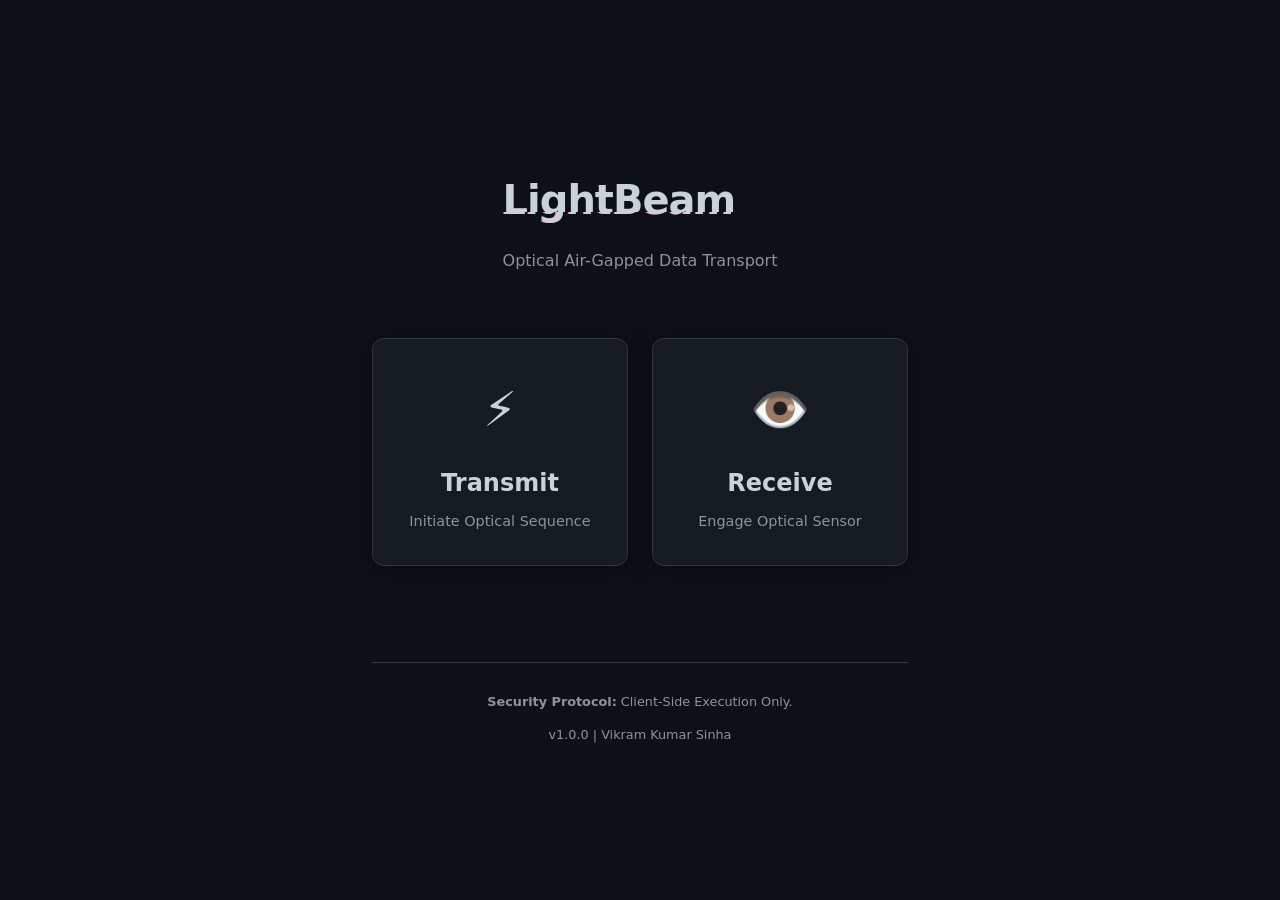
<file: index.html>
<!DOCTYPE html>
<html lang="en">
<head>
    <meta charset="UTF-8">
    <meta name="viewport" content="width=device-width, initial-scale=1.0">
    <meta http-equiv="X-UA-Compatible" content="ie=edge">
    
    <meta http-equiv="Content-Security-Policy" content="default-src 'self'; script-src 'self' https://cdn.jsdelivr.net https://cdnjs.cloudflare.com; style-src 'self' 'unsafe-inline'; img-src 'self' data:; object-src 'none'; base-uri 'self'; form-action 'self';">
    
    <meta http-equiv="X-Content-Type-Options" content="nosniff">
    
    <meta name="referrer" content="no-referrer">

    <title>LightBeam | Secure Air-Gapped Data Transport</title>
    <link rel="icon" type="image/svg+xml" href="favicon.svg">
    <meta name="description" content="LightBeam: An optical, air-gapped file transfer tool running entirely in the browser. Zero server, zero logs, zero footprint.">
    <meta name="author" content="Vikram Kumar Sinha">
    <link rel="canonical" href="https://thevikramsinha.github.io/lightbeam/">

    <link rel="manifest" href="manifest.json">
    
    <link rel="icon" type="image/svg+xml" href="favicon.svg">

    <link rel="stylesheet" href="css/style.css">

    <script type="application/ld+json">
    {
      "@context": "https://schema.org",
      "@type": "SoftwareApplication",
      "name": "LightBeam",
      "operatingSystem": "Browser",
      "applicationCategory": "SecurityUtility",
      "author": {
        "@type": "Person",
        "name": "Vikram Kumar Sinha"
      },
      "description": "Optical air-gapped file transfer tool."
    }
    </script>
</head>
<body>
    <div class="container">
        <header>
            <h1 class="glitch" data-text="LightBeam">LightBeam</h1>
            <p class="subtitle">Optical Air-Gapped Data Transport</p>
        </header>
        
        <main class="grid-menu">
            <a href="sender.html" class="card sender-card">
                <div class="icon">⚡</div>
                <h2>Transmit</h2>
                <p>Initiate Optical Sequence</p>
            </a>

            <a href="receiver.html" class="card receiver-card">
                <div class="icon">👁️</div>
                <h2>Receive</h2>
                <p>Engage Optical Sensor</p>
            </a>
        </main>
        
        <footer>
            <p><strong>Security Protocol:</strong> Client-Side Execution Only.</p>
            <p class="version">v1.0.0 | Vikram Kumar Sinha</p>
        </footer>
    </div>

    <script>
        if ('serviceWorker' in navigator) {
            window.addEventListener('load', () => {
                navigator.serviceWorker.register('sw.js')
                    .then(reg => console.log('SW registered: ', reg.scope))
                    .catch(err => console.error('SW registration failed: ', err));
            });
        }
    </script>
</body>
</html>
</file>
<file: css/style.css>
/* =========================================
   1. CORE VARIABLES & RESET
   ========================================= */
:root {
    /* "Canvas" Palette - Dark Mode Optimized */
    --bg-core: #0d1117;       /* Deep Charcoal */
    --bg-card: #161b22;       /* Lighter Charcoal */
    --text-main: #c9d1d9;     /* Off-White */
    --text-muted: #8b949e;
    
    /* Accents */
    --accent-primary: #58a6ff; /* Neon Blue (Sender focus) */
    --accent-success: #2ea043; /* Green (Receiver focus) */
    --accent-alert: #f85149;   /* Red (Errors) */
    
    /* Functional */
    --border: #30363d;
    --shadow: 0 4px 20px rgba(0, 0, 0, 0.5);
    --font-stack: system-ui, -apple-system, BlinkMacSystemFont, 'Segoe UI', Roboto, Oxygen, Ubuntu, Cantarell, 'Open Sans', 'Helvetica Neue', sans-serif;
}

* {
    box-sizing: border-box;
}

body {
    background-color: var(--bg-core);
    color: var(--text-main);
    font-family: var(--font-stack);
    margin: 0;
    padding: 0;
    line-height: 1.6;
    min-height: 100vh;
    display: flex;
    flex-direction: column;
    align-items: center;
    justify-content: center;
}

/* =========================================
   2. LAYOUT UTILITIES
   ========================================= */
.container {
    width: 100%;
    max-width: 600px;
    padding: 2rem;
    display: flex;
    flex-direction: column;
    align-items: center;
}

.grid-menu {
    display: grid;
    grid-template-columns: 1fr 1fr;
    gap: 1.5rem;
    width: 100%;
    margin: 2rem 0;
}

/* Mobile Responsiveness */
@media (max-width: 600px) {
    .grid-menu {
        grid-template-columns: 1fr;
    }
    .container {
        padding: 1rem;
    }
}

/* =========================================
   3. COMPONENTS
   ========================================= */

/* Cards (Sender/Receiver Buttons) */
.card {
    background: var(--bg-card);
    border: 1px solid var(--border);
    border-radius: 12px;
    padding: 2rem;
    text-align: center;
    text-decoration: none;
    color: var(--text-main);
    transition: all 0.2s ease-in-out;
    cursor: pointer;
    box-shadow: var(--shadow);
}

.card:hover {
    transform: translateY(-4px);
    border-color: var(--accent-primary);
    box-shadow: 0 8px 30px rgba(88, 166, 255, 0.2);
}

.sender-card:hover { border-color: var(--accent-primary); }
.receiver-card:hover { border-color: var(--accent-success); }

.card .icon {
    font-size: 3rem;
    margin-bottom: 1rem;
}

.card h2 {
    margin: 0 0 0.5rem 0;
    font-size: 1.5rem;
}

.card p {
    margin: 0;
    color: var(--text-muted);
    font-size: 0.9rem;
}

/* Buttons */
.btn {
    display: inline-block;
    background: var(--bg-card);
    color: var(--accent-primary);
    border: 1px solid var(--accent-primary);
    padding: 12px 24px;
    border-radius: 6px;
    font-weight: 600;
    cursor: pointer;
    font-size: 1rem;
    transition: background 0.2s;
    text-decoration: none;
    margin-top: 1rem;
}

.btn:hover {
    background: rgba(88, 166, 255, 0.1);
}

.btn:active {
    transform: scale(0.98);
}

/* Form Inputs */
input[type="file"] {
    background: var(--bg-card);
    padding: 1rem;
    border-radius: 6px;
    border: 1px solid var(--border);
    width: 100%;
    color: var(--text-muted);
}

/* QR Canvas Container */
.canvas-wrapper {
    background: white; /* STRICT REQUIREMENT: QR needs white bg */
    padding: 20px;
    border-radius: 8px;
    margin: 2rem 0;
    box-shadow: 0 0 20px rgba(255, 255, 255, 0.1);
}

#qr-canvas {
    display: block;
    width: 100%;
    max-width: 350px;
    height: auto;
}

/* Video Preview (Mirrored) */
#video-preview {
    width: 100%;
    border-radius: 12px;
    background: #000;
    transform: scaleX(-1); /* UX: Mirror the user so it feels natural */
    border: 2px solid var(--border);
}

/* Progress Bar */
.progress-track {
    width: 100%;
    height: 8px;
    background: var(--bg-card);
    border-radius: 4px;
    overflow: hidden;
    margin-top: 1rem;
}

.progress-fill {
    height: 100%;
    background: var(--accent-success);
    width: 0%;
    transition: width 0.3s ease;
}

/* Footer & Typography */
h1 { font-size: 2.5rem; margin-bottom: 0.5rem; letter-spacing: -1px; }
.subtitle { color: var(--text-muted); margin-bottom: 2rem; }

footer {
    margin-top: 4rem;
    text-align: center;
    font-size: 0.8rem;
    color: var(--text-muted);
    border-top: 1px solid var(--border);
    padding-top: 1rem;
    width: 100%;
}

/* =========================================
   4. ANIMATIONS & EFFECTS
   ========================================= */
.glitch {
    position: relative;
    color: var(--text-main);
}

.glitch::before, .glitch::after {
    content: attr(data-text);
    position: absolute;
    top: 0;
    left: 0;
    width: 100%;
    height: 100%;
    background: var(--bg-core);
}

.glitch::before {
    left: 2px;
    text-shadow: -1px 0 var(--accent-primary);
    clip: rect(44px, 450px, 56px, 0);
    animation: glitch-anim 5s infinite linear alternate-reverse;
}

.glitch::after {
    left: -2px;
    text-shadow: -1px 0 var(--accent-alert);
    clip: rect(44px, 450px, 56px, 0);
    animation: glitch-anim2 5s infinite linear alternate-reverse;
}

@keyframes glitch-anim {
    0% { clip: rect(11px, 9999px, 34px, 0); }
    5% { clip: rect(87px, 9999px, 99px, 0); }
    10% { clip: rect(2px, 9999px, 6px, 0); }
    100% { clip: rect(65px, 9999px, 12px, 0); }
}

@keyframes glitch-anim2 {
    0% { clip: rect(66px, 9999px, 20px, 0); }
    5% { clip: rect(4px, 9999px, 95px, 0); }
    10% { clip: rect(55px, 9999px, 76px, 0); }
    100% { clip: rect(10px, 9999px, 2px, 0); }
}
</file>
